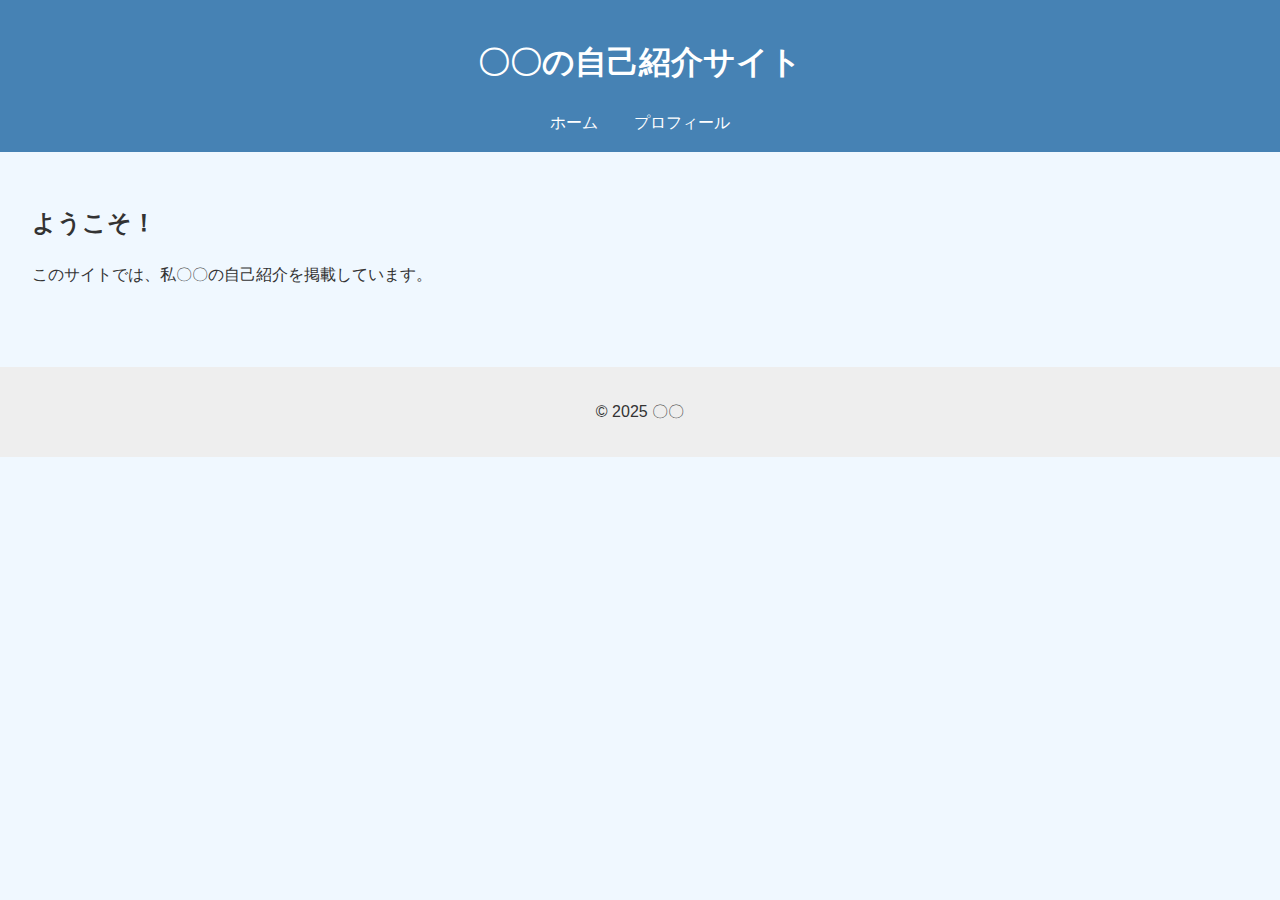
<file: hackathon1/index.html>
<!DOCTYPE html>
<html lang="ja">
<head>
  <meta charset="UTF-8">
  <meta name="viewport" content="width=device-width, initial-scale=1.0">
  <title>私の自己紹介サイト</title>
  <link rel="stylesheet" href="style.css">
</head>
<body>
  <header>
    <h1>〇〇の自己紹介サイト</h1>
    <nav>
      <a href="index.html">ホーム</a>
      <a href="profile.html">プロフィール</a>
    </nav>
  </header>

  <main>
    <section>
      <h2>ようこそ！</h2>
      <p>このサイトでは、私〇〇の自己紹介を掲載しています。</p>
    </section>
  </main>

  <footer>
    <p>&copy; 2025 〇〇</p>
  </footer>
</body>
</html>
</file>
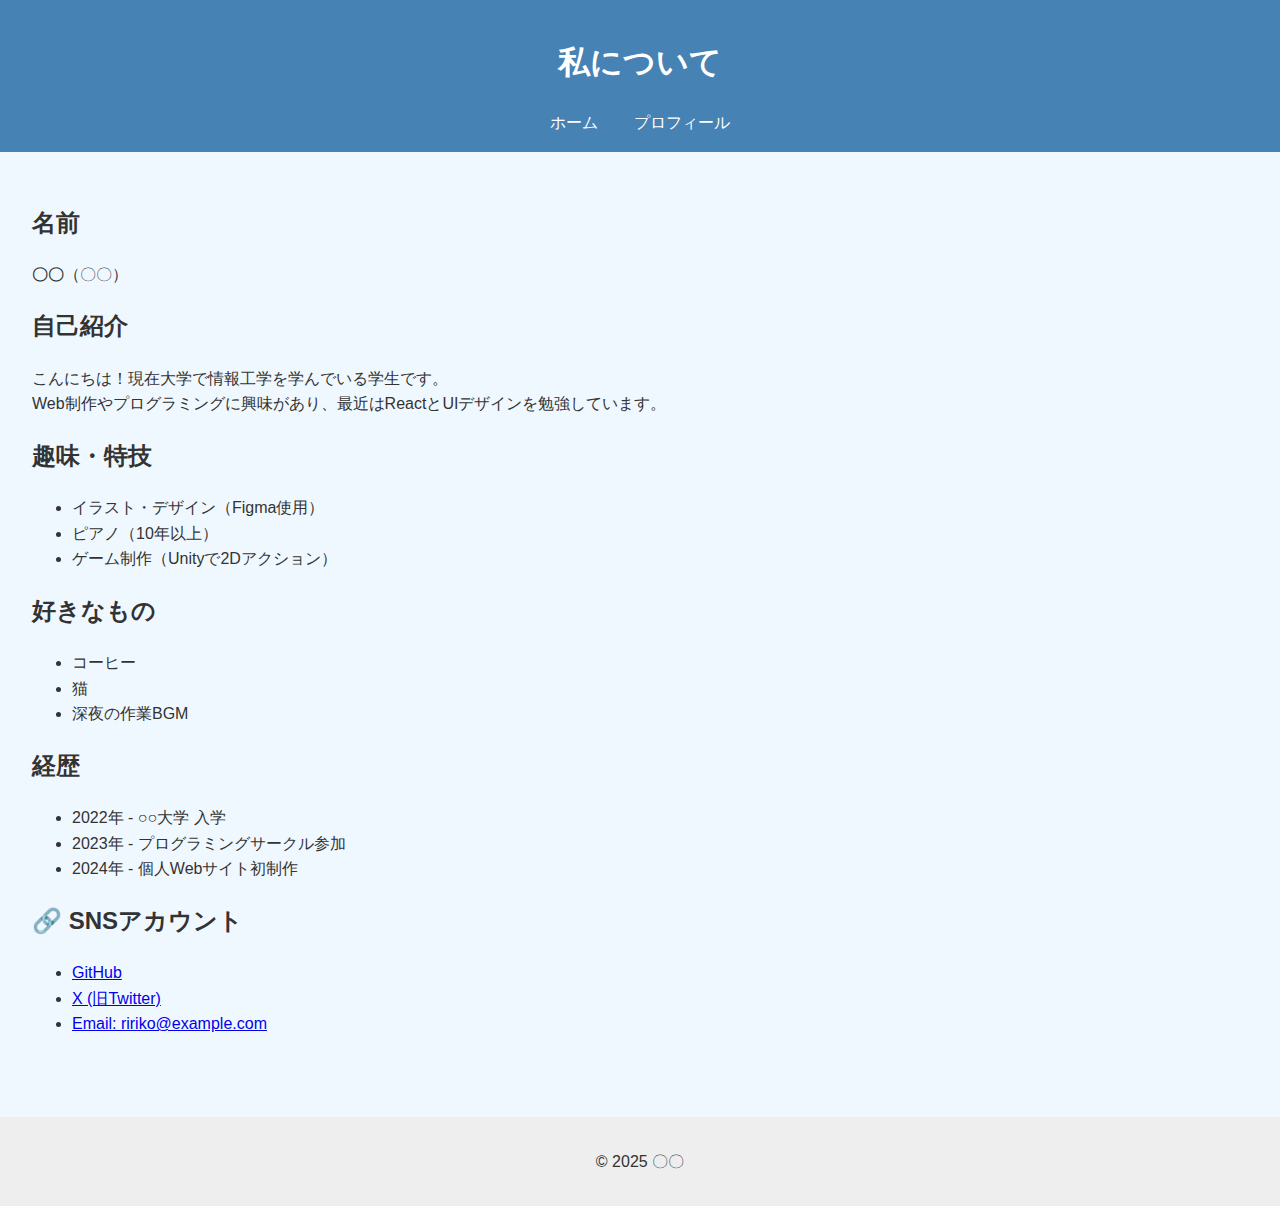
<file: hackathon1/profile.html>
<!DOCTYPE html>
<html lang="ja">
<head>
  <meta charset="UTF-8">
  <title>プロフィール</title>
  <link rel="stylesheet" href="style.css">
</head>
<body>
  <header>
    <h1>私について</h1>
    <nav>
      <a href="index.html">ホーム</a>
      <a href="profile.html">プロフィール</a>
    </nav>
  </header>

  <main>
    <section>
      <h2>名前</h2>
      <p><strong>〇〇</strong>（〇〇）</p>

      <h2>自己紹介</h2>
      <p>こんにちは！現在大学で情報工学を学んでいる学生です。<br>
         Web制作やプログラミングに興味があり、最近はReactとUIデザインを勉強しています。</p>

      <h2>趣味・特技</h2>
      <ul>
        <li>イラスト・デザイン（Figma使用）</li>
        <li>ピアノ（10年以上）</li>
        <li>ゲーム制作（Unityで2Dアクション）</li>
      </ul>

      <h2>好きなもの</h2>
      <ul>
        <li>コーヒー</li>
        <li>猫</li>
        <li>深夜の作業BGM</li>
      </ul>

      <h2>経歴</h2>
      <ul>
        <li>2022年 - ○○大学 入学</li>
        <li>2023年 - プログラミングサークル参加</li>
        <li>2024年 - 個人Webサイト初制作</li>
      </ul>

      <h2>🔗 SNSアカウント</h2>
      <ul>
        <li><a href="https://github.com/ririko-inoue" target="_blank">GitHub</a></li>
        <li><a href="https://twitter.com/ririko_dev" target="_blank">X (旧Twitter)</a></li>
        <li><a href="mailto:ririko@example.com">Email: ririko@example.com</a></li>
      </ul>
    </section>
  </main>

  <footer>
    <p>&copy; 2025 〇〇</p>
  </footer>
</body>
</html>
</file>
<file: hackathon1/style.css>
body {
  font-family: sans-serif;
  line-height: 1.6;
  margin: 0;
  padding: 0;
  background: #f0f8ff;
  color: #333;
}

header {
  background: #4682b4;
  color: white;
  padding: 1em;
  text-align: center;
}

nav a {
  color: white;
  margin: 0 1em;
  text-decoration: none;
}

main {
  padding: 2em;
}

footer {
  background: #eee;
  text-align: center;
  padding: 1em;
  margin-top: 2em;
}

/* ★ 背景色やフォントサイズなど、自分好みに変えてみてね */
</file>
